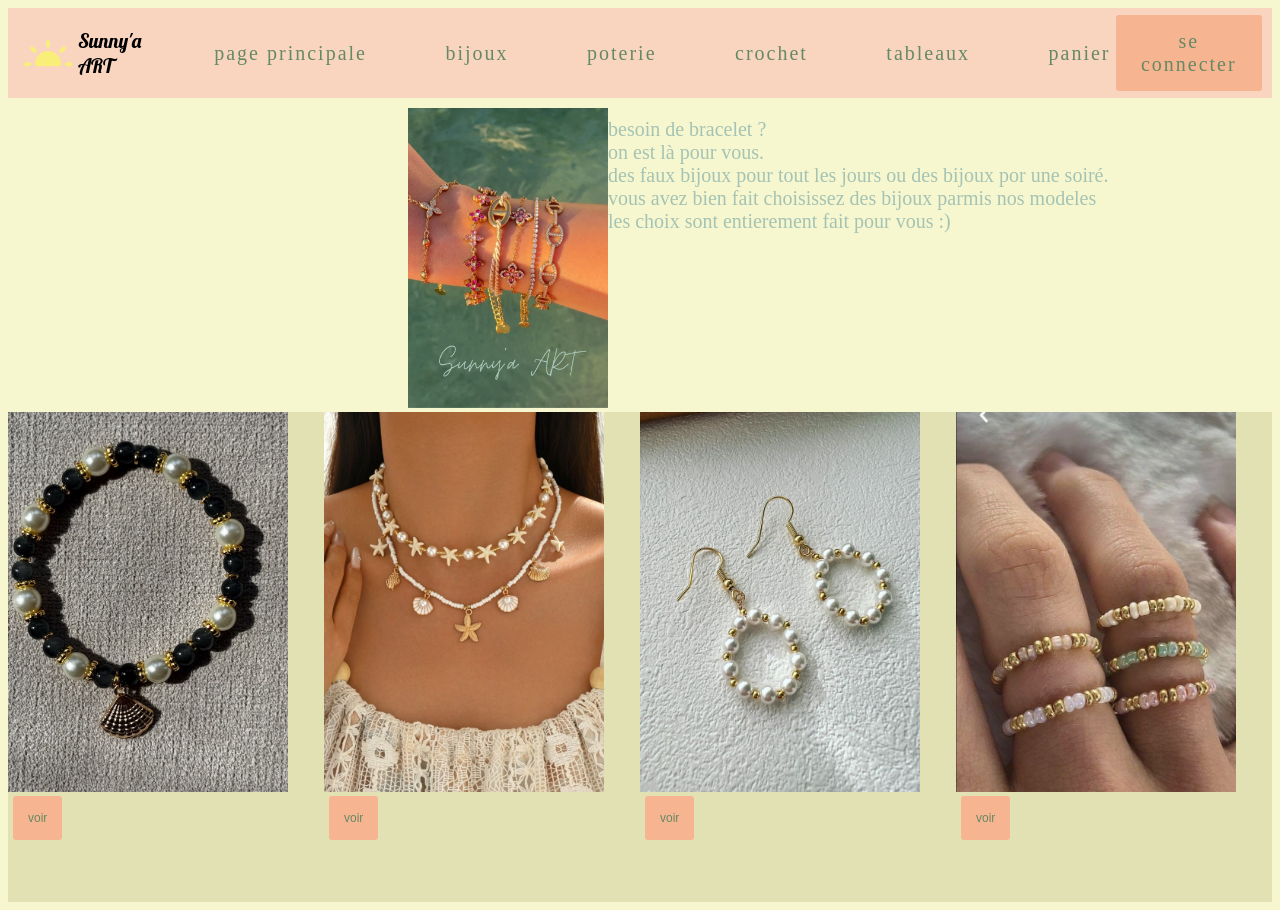
<file: bijoux.html>
<!DOCTYPE html>
<html lang="en">
<head>
    <meta charset="UTF-8">
    <meta name="viewport" content="width=device-width, initial-scale=1.0">
    <title>Sunny'a art</title>
    <link rel="stylesheet" href="projet.css">
</head>
<body >

 <nav>
     <img class="logo" src="sunset.png" alt="logo">
     <p class="glace">Sunny'a ART</p>
     <div class="navS">
        <a class="lien" href="PRINCPALE.html">page principale</a>
     <a class="lien" href="bijoux.html">bijoux</a>
        <a class="lien" href="poterie.html">poterie</a>
        <a class="lien" href="crochet.html">crochet</a>
        <a class="lien" href="tableau.html">tableaux</a>
        <a class="lien" href="panier.html">panier</a>
    </div>
   <button><a class="lien" href="se connecter.html" >se connecter</a></button>
</nav> 
<div class="NYC">
<div>
<img class="gfseh" src="Ajouter un titre.jpg" alt="image">
</div>
<div>
    <p class="vfhtfg">besoin de bracelet ?<br>
        on est là pour vous. <br>
        des faux bijoux pour tout les jours ou des bijoux por une soiré. <br> vous avez bien fait choisissez des bijoux parmis nos modeles <br> les choix sont entierement fait pour vous :)
    </p>
</div>
</div> 
<div class="fty">
<div class="nhd">
<img width="280" height="380" src="Bracelet de perles fait main _ Perle noire, perles anthracite, breloque coquillage _ Bijoux côtiers.jpg" alt="image" >
<a href="voire.html"><button class="khfreoujfkgor">voir</button></a>
</div>
<div class="nhd">
<img width="280px" height="380" src="2 pièces Ensemble de colliers pendentifs en alliage avec étoile de mer et coquillage style océan doux d'été_ Convient pour la plage, les vacances, les tenues de fête. Collier polyvalent pour les…" alt="image" >
<a><button class="khfreoujfkgor">voir</button></a>
</div>
<div class="nhd">
<img width="280px" height="380" src="boucle d'oreille.jpg" alt="image" >
<a><button class="khfreoujfkgor">voir</button></a>
</div>
<div class="nhd">
<img width="280" height="380" src="Ensemble de bagues en perles pastel doré - Bijoux délicats empilables faits main.jpg" alt="image" >
<a><button class="khfreoujfkgor">voir</button></a>
</div>
</div>
</body>
</html>
</file>
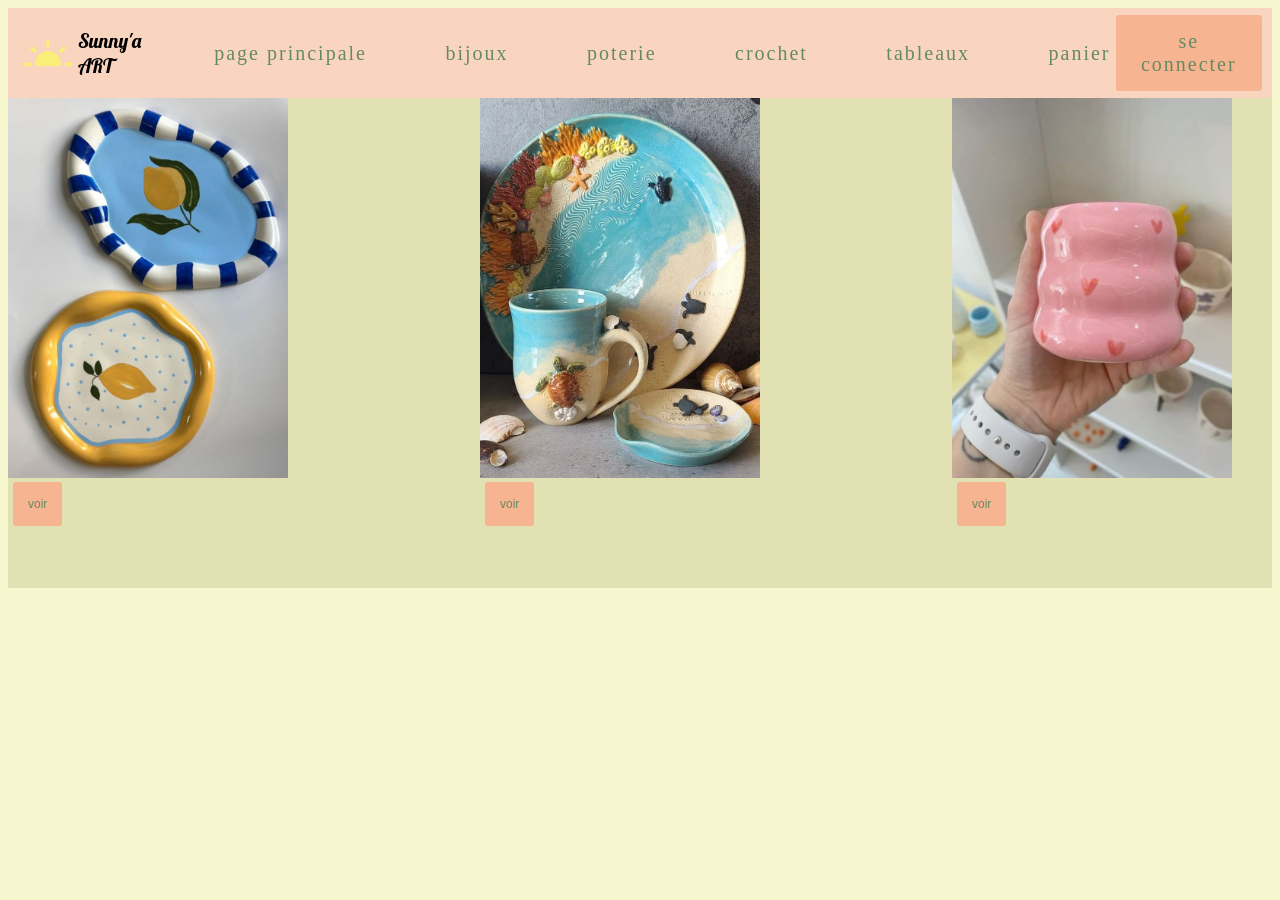
<file: poterie.html>
<!DOCTYPE html>
<html lang="en">
<head>
    <meta charset="UTF-8">
    <meta name="viewport" content="width=device-width, initial-scale=1.0">
    <title>Sunny'a art</title>
    <link rel="stylesheet" href="projet.css">
</head>
<body >

 <nav>
     <img class="logo" src="sunset.png" alt="logo">
     <p class="glace">Sunny'a ART</p>
     <div class="navS">
        <a class="lien" href="PRINCPALE.html">page principale</a>
     <a class="lien" href="bijoux.html">bijoux</a>
        <a class="lien" href="poterie.html">poterie</a>
        <a class="lien" href="crochet.html">crochet</a>
        <a class="lien" href="tableau.html">tableaux</a>
        <a class="lien" href="panier.html">panier</a>
    </div>
   <button><a class="lien" href="se connecter.html" >se connecter</a></button>
</nav> 
<div class="fgt">
    <div class="fty">
<div class="nhd">
<img width="280" height="380" src="citron.jpg" alt="image" >
<a href="voire.html"><button class="khfreoujfkgor">voir</button></a>
</div>
<div class="nhd">
<img width="280px" height="380" src="poterie.jpg" alt="image" >
<a><button class="khfreoujfkgor">voir</button></a>
</div>
<div class="nhd">
<img width="280px" height="380" src="tasse P.jpg" alt="image" >
<a><button class="khfreoujfkgor">voir</button></a>
</div>
    </div>
</div>
</body>
</html>
</file>
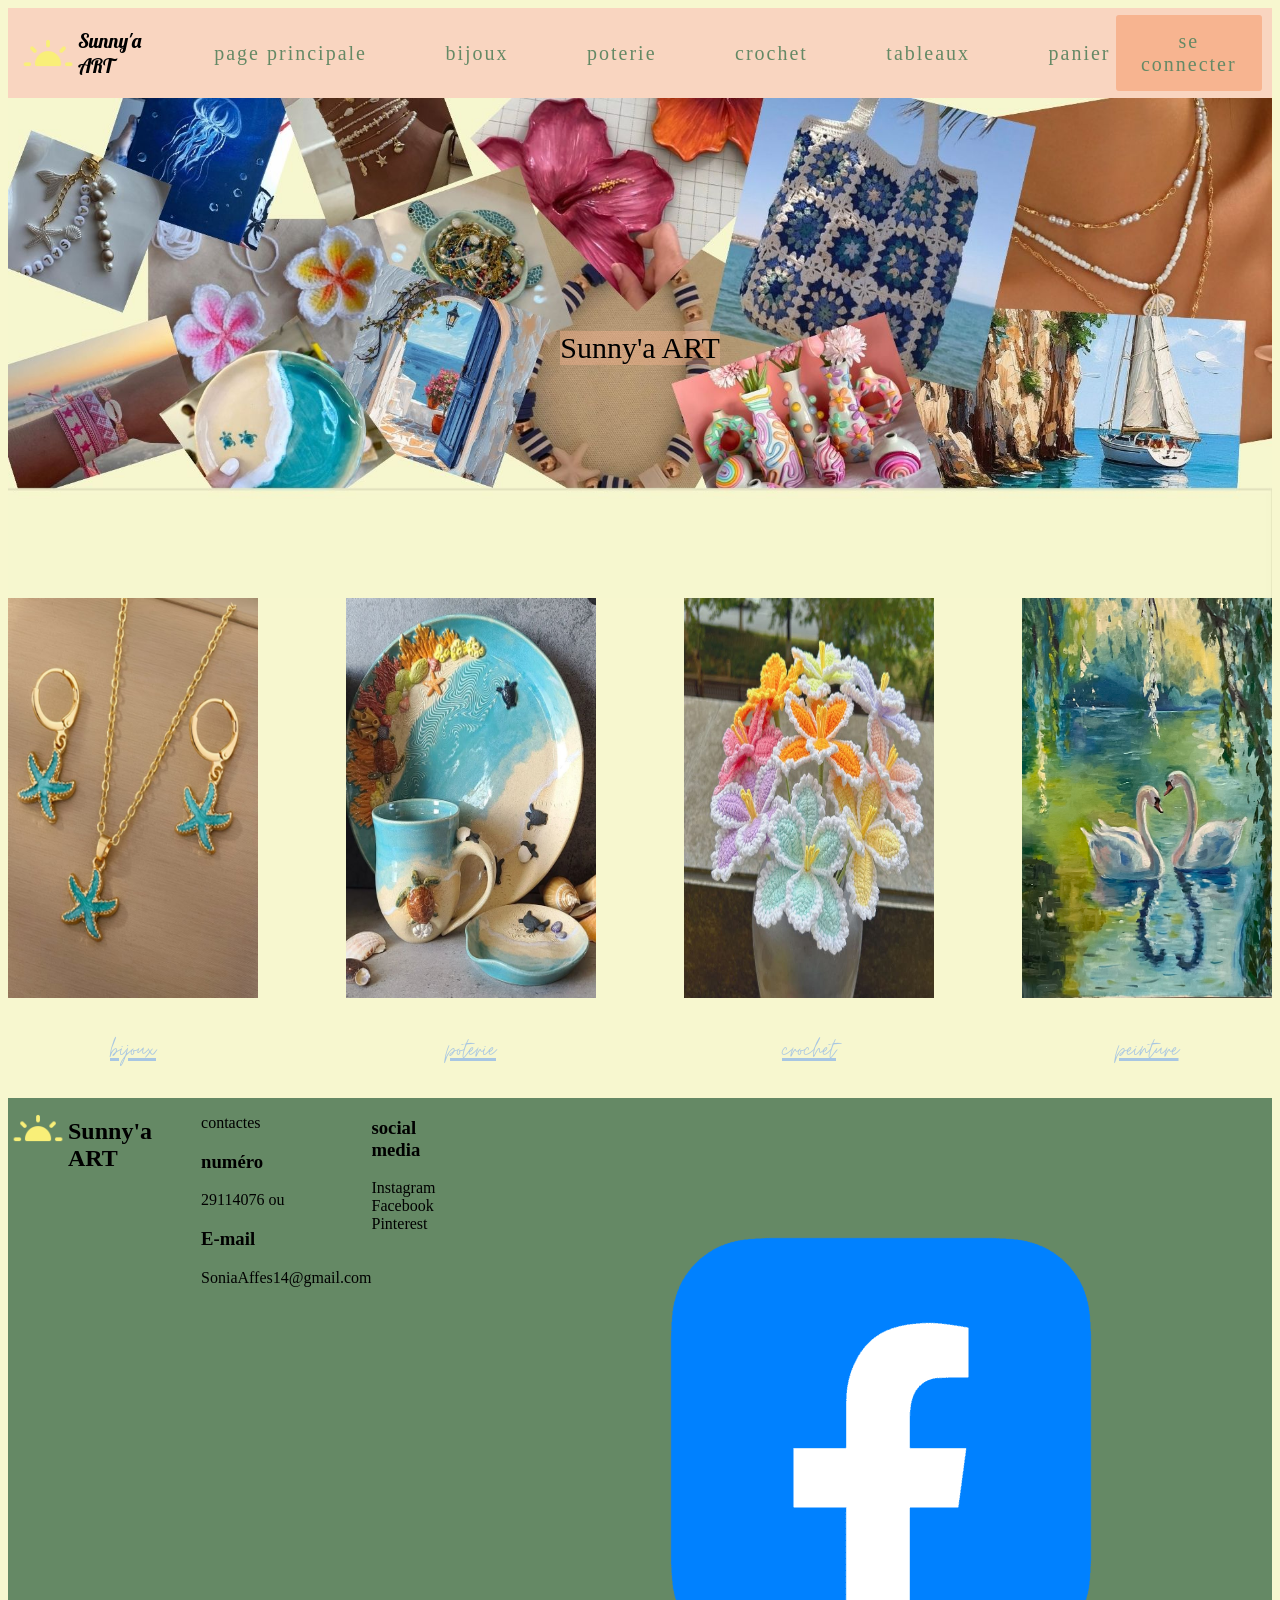
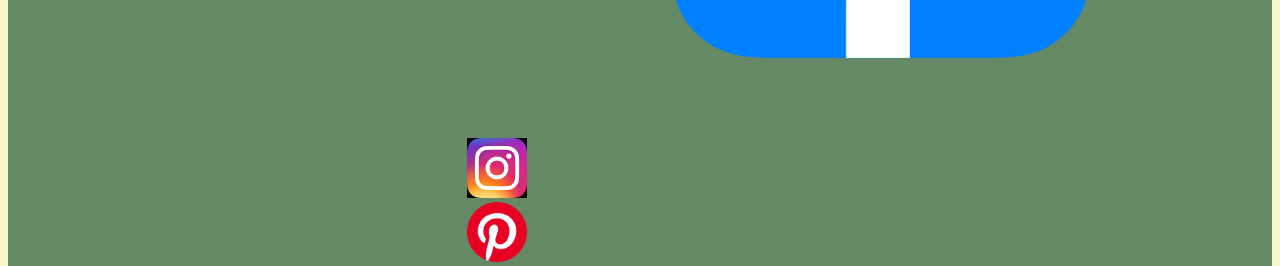
<file: PRINCPALE.html>
<!DOCTYPE html>
<html lang="en">
<head>
    <meta charset="UTF-8">
    <meta name="viewport" content="width=device-width, initial-scale=1.0">
    <title>Sunny'a art</title>
    <link rel="stylesheet" href="projet.css">
</head>
<body >

 <nav>
     <img class="logo" src="sunset.png" alt="logo">
     <p class="glace">Sunny'a ART</p>
     <div class="navS">
        <a class="lien" href="PRINCPALE.html">page principale</a>
     <a class="lien" href="bijoux.html">bijoux</a>
        <a class="lien" href="poterie.html">poterie</a>
        <a class="lien" href="crochet.html">crochet</a>
        <a class="lien" href="tableau.html">tableaux</a>
        <a class="lien" href="panier.html">panier</a>
    </div>
   <button><a class="lien" href="se connecter.html" >se connecter</a></button>
</nav> 
<div class="herosection">
<p class="text">Sunny'a ART</p>
</div>
<div class="abcd">         
<div >
<img src="Un ensemble de bijoux délicat sur le thème de l'océan, comprenant un collier
 et des boucles d'oreilles en forme d'étoile de mer, convenant à un port quotidien.jpg" alt="image" width="250px" height="400px">
<p class="hello">bijoux</p>

</div>
<div>
<img src="poterie.jpg" alt="image" width="250px" height="400px">
<p class="hello">poterie</p>
</div>
<div>
<img src="Tulipes créatives au Crochet, fleurs tricotées, Bouquet de fleurs artificielles, plantes au 
Crochet,.jpg" alt="image" width="250px" height="400px">
<p class="hello">crochet</p>

</div>
<div>
<img src="thoughts please.jpg" alt="image" width="250px" height="400px">
<p class="hello">peinture</p>

</div>
</div>
<footer>
    <div class="fxdc">
<div class="canapé">
<img class="piano" src="sunset.png">
<h2 class="huhun">Sunny'a ART</h2>
</div>
<div>
<p>contactes</p>
<h3>numéro</h3>
<p>29114076 ou <br>

</p>
<h3>E-mail</h3>
<p>SoniaAffes14@gmail.com</p>
</div>
<div class="canapé">
    <div>
<h3>social media</h3>
<p> Instagram <br>
Facebook <br>
Pinterest
</p>
    </div>
    <div>
<img class="piano" src="instagram.png">
<img class="bonbon" src="facebook.webp">
<img class="piano" src="pinteret.png">
    </div>
</div>
    </div>
</footer>
</body>
</html>
</file>
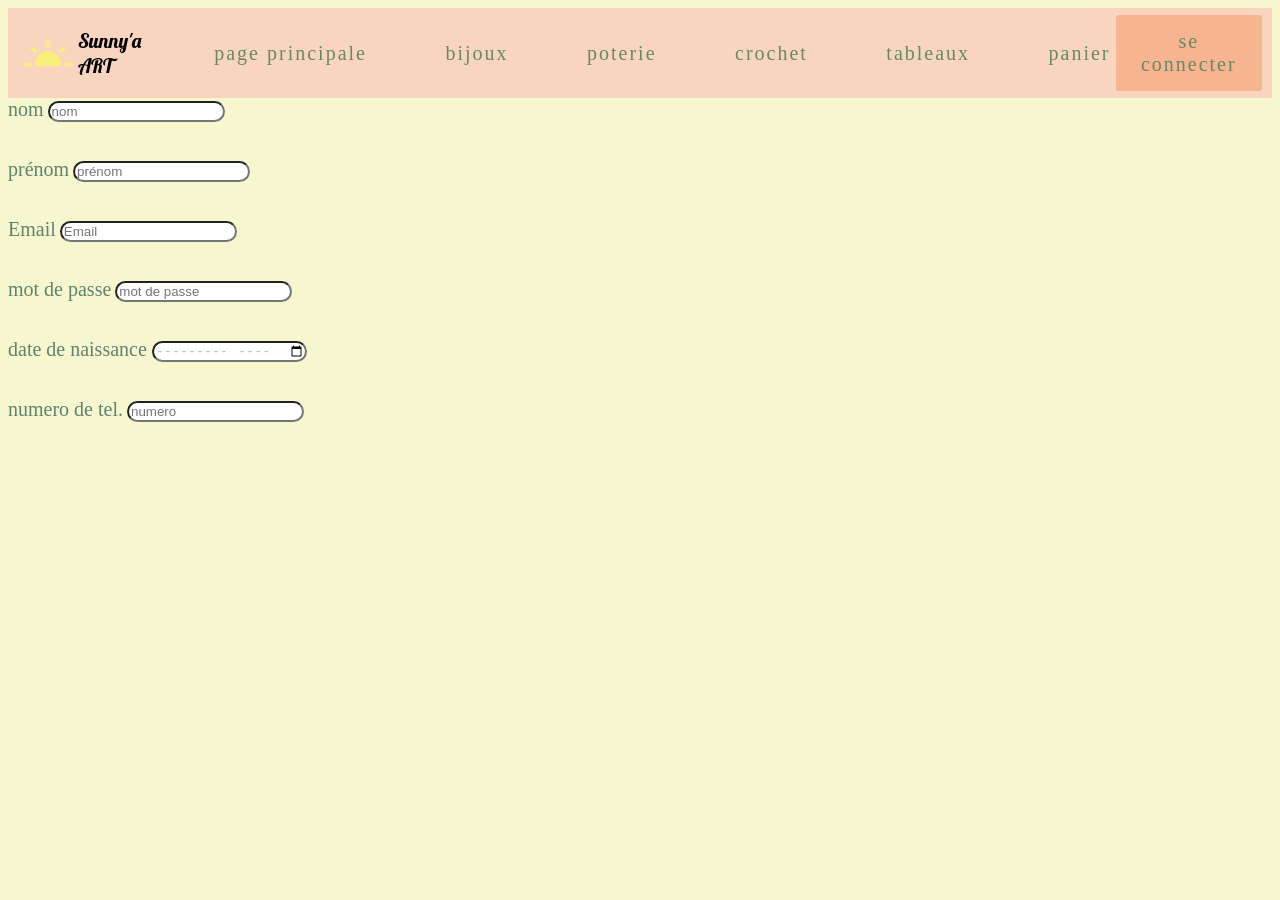
<file: se connecter.html>
<!DOCTYPE html>
<html lang="en">
<head>
    <meta charset="UTF-8">
    <meta name="viewport" content="width=device-width, initial-scale=1.0">
    <title>Sunny'a art</title>
    <link rel="stylesheet" href="projet.css">
</head>
<body >

 <nav>
     <img class="logo" src="sunset.png" alt="logo">
     <p class="glace">Sunny'a ART</p>
     <div class="navS">
        <a class="lien" href="PRINCPALE.html">page principale</a>
     <a class="lien" href="bijoux.html">bijoux</a>
        <a class="lien" href="poterie.html">poterie</a>
        <a class="lien" href="crochet.html">crochet</a>
        <a class="lien" href="tableau.html">tableaux</a>
        <a class="lien" href="panier.html">panier</a>
    </div>
   <button><a class="lien" href="se connecter.html" >se connecter</a></button>
</nav> 
<form action="PRINCPALE.html">
    <label>nom</label>
    <input placeholder="nom"><br><br><br>
    <label>prénom</label>
    <input placeholder="prénom"><br><br><br>
    <label>Email</label>
    <input type="email" placeholder="Email"><br><br><br>
    <label>mot de passe</label>
    <input type="password" placeholder="mot de passe"><br><br><br>
    <label>date de naissance </label>
    <input type="month" placeholder="date de naissance"><br><br><br>
    <label>numero de tel.</label>
    <input type="number" placeholder="numero">
</form>
</file>
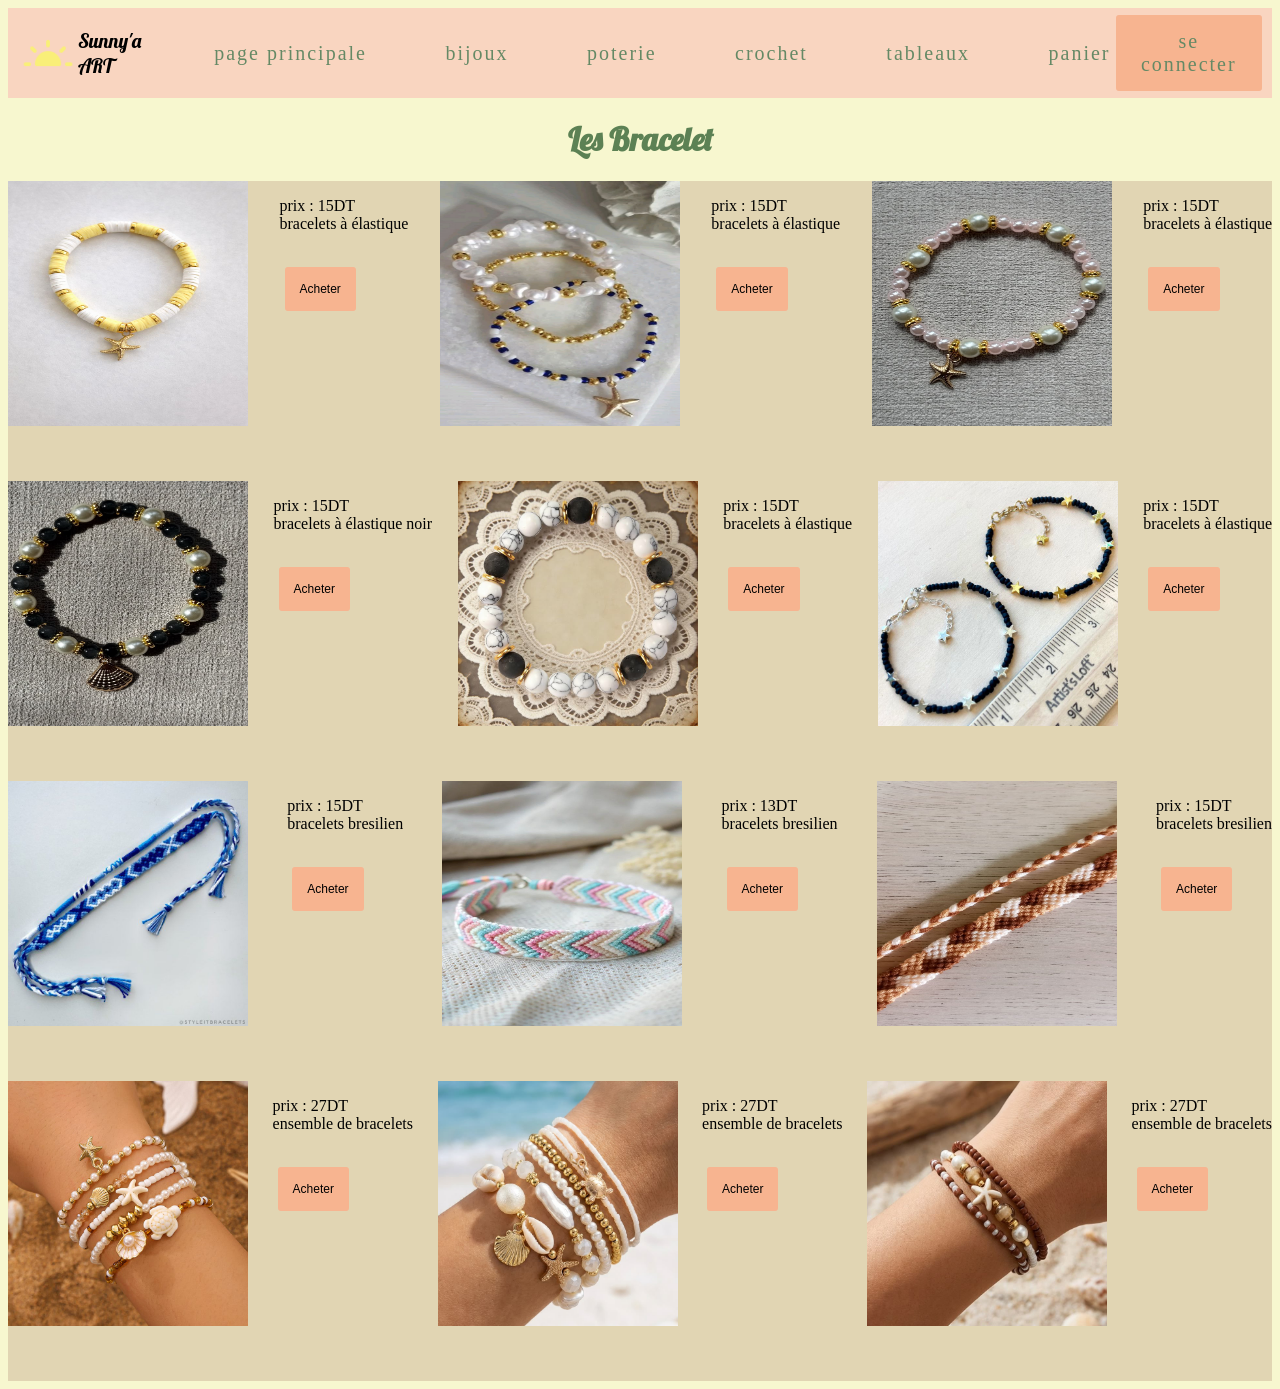
<file: voire.html>
<!DOCTYPE html>
<html lang="en">
<head>
    <meta charset="UTF-8">
    <meta name="viewport" content="width=device-width, initial-scale=1.0">
    <title>Sunny'a art</title>
    <link rel="stylesheet" href="projet.css">
</head>
<body >

 <nav>
     <img class="logo" src="sunset.png" alt="logo">
     <p class="glace">Sunny'a ART</p>
     <div class="navS">
        <a class="lien" href="PRINCPALE.html">page principale</a>
     <a class="lien" href="bijoux.html">bijoux</a>
        <a class="lien" href="poterie.html">poterie</a>
        <a class="lien" href="crochet.html">crochet</a>
        <a class="lien" href="tableau.html">tableaux</a>
        <a class="lien" href="panier.html">panier</a>
        </div>
   <button><a class="lien" href="se connecter.html" >se connecter</a></button>
</nav> 
<div class="Youssef"><h1 class="DODO">Les Bracelet</h1></div>
<div>
    <div class="peach">
<img class="Selim" src="bracelet.jpg">
<div>
<p class="badoum">prix : 15DT <br> bracelets à élastique</p><br><a class="AbdelAbdoud" href="panier.html"><button>Acheter</button></a>
</div>
<img class="Selim" src="Beach ⛱️ themed Homemade bracelet made with love ____.jpg">
<div>
<p class="badoum">prix : 15DT <br> bracelets à élastique</p><br><a class="AbdelAbdoud" href="panier.html"><button>Acheter</button></a>
</div>
<img class="Selim" src="Bracelet de perles étoiles de mer rose poudré _ Décor de perles faites main, bijoux côtiers (2).jpg">
<div>
<p class="badoum">prix : 15DT <br>bracelets à élastique</p><br><a class="AbdelAbdoud" href="panier.html"><button>Acheter</button></a>
</div>
    </div>
    <div class="luigi">
<img class="Selim" src="Bracelet de perles fait main _ Perle noire, perles anthracite, breloque coquillage _ Bijoux côtiers.jpg">
<div>
<p class="badoum">prix : 15DT <br>bracelets à élastique noir</p><br><a class="AbdelAbdoud" href="panier.html"><button>Acheter</button></a>
</div>
<img class="Selim" src="Bracelet en perles de pierre de lave et turquoise blanche naturelle, extensible unisexe.jpg">
<div>
<p class="badoum">prix : 15DT <br>bracelets à élastique</p><br><a class="AbdelAbdoud" href="panier.html"><button>Acheter</button></a>
</div>
<img class="Selim" src="Bracelet étoile en argent et étoile dorée, bijoux spatiaux, bracelet cadeau astrologie galaxie en argent sterling rempli d'or 14 carats.jpg">
<div>
<p class="badoum">prix : 15DT <br>bracelets à élastique</p><br><a class="AbdelAbdoud" href="panier.html"><button>Acheter</button></a>
</div>
    </div>
<div class="peach">
<img class="Selim" src="bleu.jpg">
<div>
<p class="badoum">prix : 15DT <br>bracelets bresilien</p><br><a class="AbdelAbdoud" href="panier.html"><button>Acheter</button></a>
</div>
<img class="Selim" src="bracelet bresilien.jpg">
<div>
<p class="badoum">prix : 13DT <br>bracelets bresilien</p><br><a class="AbdelAbdoud" href="panier.html"><button>Acheter</button></a>
</div>
<img class="Selim" src="maron.jpg">
<div>
<p class="badoum">prix : 15DT <br>bracelets bresilien</p><br><a class="AbdelAbdoud" href="panier.html"><button>Acheter</button></a>
</div>
</div>
<div class="peach">
<img class="Selim" src="emsemble.jpg">
<div>
<p class="badoum">prix : 27DT <br>ensemble de bracelets</p><br><a class="AbdelAbdoud" href="panier.html"><button>Acheter</button></a>
</div>
<img class="Selim" src="ensemble de bracelet.jpg">
<div>
<p class="badoum">prix : 27DT <br>ensemble de bracelets</p><br><a class="AbdelAbdoud" href="panier.html"><button>Acheter</button></a>
</div>
<img class="Selim" src="Ensemble de bracelets faits main en or blanc marron, breloque étoile de mer, bijoux bohème océan.jpg">
<div>
<p class="badoum">prix : 27DT <br>ensemble de bracelets</p><br><a class="AbdelAbdoud" href="panier.html"><button>Acheter</button></a>
</div>
</div>
</div>
</file>
<file: projet.css>
@font-face {
    font-family: lobster;
    src: url(Lobster-Regular.ttf );
}
@font-face {
    font-family: moontime;
    src: url(MoonTime\ Regular\ 400.otf );
}

nav{
    background-color: #fbbfb898;
    display: flex;
    font-size: 10px;
    font-family: 'Times New Roman', Times, serif;
    align-items: center;
    justify-content: space-between ;
    text-decoration: none;
    color: #fcfbfb;
    letter-spacing: normal;
    padding: 0px 10px;
    
}
.logo{
height: 60px;
width: 60px;
}
.lien{
    font-size: 20px;
    font-family: 'Times New Roman', Times, serif;
    text-decoration: none;
    color: #658965;
    letter-spacing: 2px;
    display: flex;
    
}
.hihi{
    font-size: medium;
    font-family: 'lobster',sans-serif;
}
body{
    background-color: #f7f7cf;
}
footer{
    height: 100px;

}

.navS{
    display: flex;
    align-items: center;
    justify-content: space-between;
    width: 950px;
    margin-left: 40px;
}
H1{
   font-family: 'lobster',sans-serif;
}

.glace{
    font-family: 'lobster',sans-serif;
    color: #000;
    font-size: 20px;
}
button{
    font-size: 12px;
    font-family: 'lobser',sans-serif;
    background-color: #f7b490;
    border: none;
    border-radius: 3px;
    cursor: pointer;
    padding: 15px;
    align-items: center;
    margin-left: 5px;
    text-decoration: none;
}
button:hover{
background-color: bisque;
color: #f8f6f5;
    }
.BONJOUR{
background-image: none;
    }
.abcd{
    height: 500px;
    display: flex;
    align-items: center;
    justify-content: space-between;
    
}
label{
    font-family: 'lobster' sans-serif;
    font-size: 20px;
    color: rgb(95, 130, 111);
}
.herosection{
    background-image: url(Sunny’a\ ART\ \(2\).jpg);
    background-size: cover;
    height: 500px;
     display: flex;
    align-items: center;
    justify-content: center;

}
.text{
    background-color: #f7b49065;
    display: flex;
    font-family: 'lobster' sans-serif;
    font-size: 30px;

}
.hello{
 font-family: 'moontime',sans-serif;
 font-size: 30px;
 display: flex;
 justify-content: center;
 align-items: center;
 color: #a8c6e2;
 text-decoration: underline;
}
input{
border-radius: 13px;
color: #a8c6e2;

}
.gfseh{
      width: 200px; 
      height: 300px;
      margin: 10px 0px 0px 400px;
      }
.vfhtfg {
color: #a4c3b4;
font-family: 'Times New Roman', Times, serif;
font-size: 20px;
} 
.NYC{
display: flex;
} 
.nhd{
background-color: #e1e1b3;
width: 320px;
height: 490px;
align-items: center;
justify-content: center;
}
.fty{
display: flex;
justify-content: space-between;
align-items: center;
}
.khfreoujfkgor {
background-color: #f7b490;
color: #658965;
cursor: pointer;
}
.Zeineb{
    display: flex;
    align-items: center;
justify-content: space-between;
background-color: #e1e1b3;
margin: 20px 0px 0px 5px;
}
.DODO{
font-family: 'moontime' sans-serif;
justify-content: center;
display: flex;
align-items: center;
color:#5c8154;
}
.peach{
display: flex;
background-color: #e1d5b3;
height:300px;
justify-content: space-between;

}
.luigi{
display: flex;
background-color: #e1d5b3;
height: 300px;
justify-content: space-between;

}
.Selim{
width: 240px;
height: 245px;
}
.AbdelAbdoud{
height: 30px;
margin-bottom: 200px;
width: 20px;
}
.fgt{
    background-color: #e1e1b3;
}
.fxdc{
    display: flex;
    background-color: #658965;
    justify-content: space-between;
}
.huhun{
    font-family: 'lobster' sans-serif;
}
.piano{
    width: 60px;
    height: 60px;
}
.canapé{
    display: flex;
}
.bonbon{
    height: ;
}
</file>
